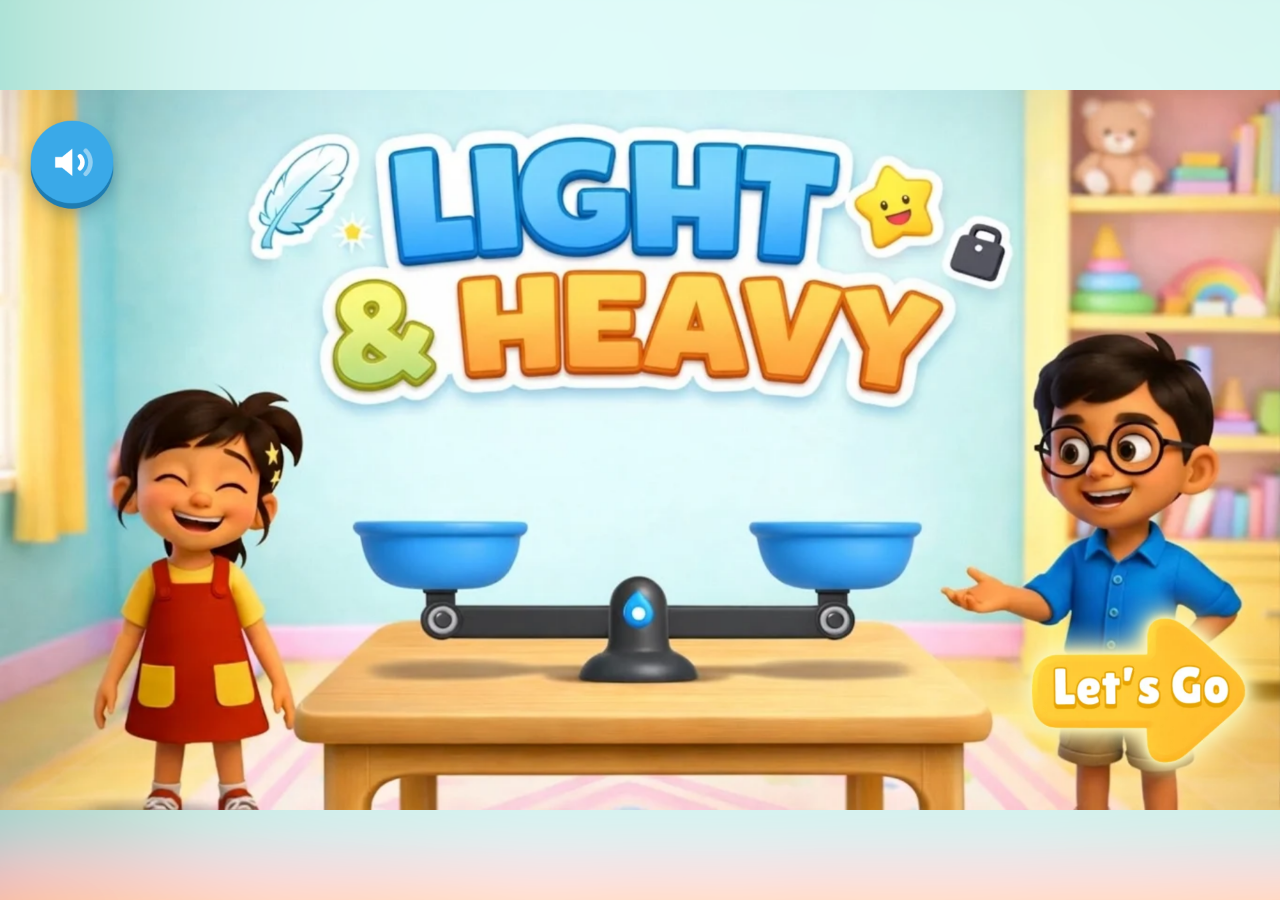
<file: fancy-dress-lbd1-web/index.html>
<!DOCTYPE html>
<html lang="en">
<head>
<meta charset="utf-8">
<meta name="viewport" content="width=device-width, initial-scale=1, maximum-scale=1, user-scalable=no, viewport-fit=cover">
<title>The Fancy Dress Competition — Heavy &amp; Light</title>
<link rel="icon" href="favicon.png">
<link rel="stylesheet" href="css/style.css">
</head>
<body>
<div id="game"></div>
<!-- shown only when the screen is too tall and narrow for a 16:9 game -->
<div id="rotate" aria-hidden="true">
  <div class="rotIcon"></div>
  <p>Turn your device sideways to play</p>
</div>
<script src="js/data.js"></script>
<script src="js/audio-lengths.js"></script>
<script src="js/hand-frames.js"></script>
<script src="js/engine.js"></script>
<script src="js/controllers.js"></script>
<script src="js/main.js"></script>
<!-- God Mode dev/QA suite — delete these 7 tags to ship the learner build -->
<link rel="stylesheet" href="god-mode/god-mode.css">
<script src="god-mode/god-mode-utils.js"></script>
<script src="god-mode/god-mode-live-editor.js"></script>
<script src="god-mode/god-mode-animation-bar.js"></script>
<script src="god-mode/god-mode-qa.js"></script>
<script src="god-mode/god-mode-ux-review.js"></script>
<script src="god-mode/god-mode.js"></script>
</body>
</html>
</file>
<file: fancy-dress-lbd1-web/css/style.css>
/* Fancy Dress Lbd1 — static web build */
@font-face {
  font-family: 'Lilita One';
  src: url('../assets/fonts/LilitaOne-Regular.ttf') format('truetype');
  font-weight: 400;
  font-display: block;
}

* { box-sizing: border-box; }

html, body {
  margin: 0; padding: 0; height: 100%;
  background: #000; overflow: hidden;
  -webkit-tap-highlight-color: transparent;
  touch-action: none; user-select: none; -webkit-user-select: none;
}

#game { position: fixed; inset: 0; overflow: hidden; background: #cfeae8; }

/* The canvas is held at 1920x1080 and fitted, so on any other aspect ratio
   there is space left over. Rather than black bars, carry the room on: the
   scene's own backdrop, blown out and blurred so it reads as depth and never
   competes with the game sitting on top of it. */
#game::before {
  content: '';
  position: absolute; inset: -5%;
  background: url('../assets/img/Slide_16_9_-_625.webp') center / cover no-repeat;
  filter: blur(28px) saturate(1.05) brightness(1.02);
  transform: scale(1.06);
  z-index: 0;
  pointer-events: none;
}

/* the Unity Canvas: sized to the safe area / scaleFactor, then scaled to fill.
   left/top are written by computeScale() so the game centres inside the safe
   area rather than the raw viewport — on a notched phone held sideways the
   notch would otherwise eat the left edge of the tray. */
#stage {
  position: absolute;
  left: 50%; top: 50%;
  transform-origin: 50% 50%;
  will-change: transform;
  z-index: 1;                 /* above the blurred surround */
}

/* ---- too tall and narrow to play: ask for landscape --------------------- */
#rotate {
  position: fixed; inset: 0; z-index: 10000;
  display: none;
  flex-direction: column; align-items: center; justify-content: center;
  gap: 28px; padding: 24px;
  background: #1b1436;
  color: #fff; text-align: center;
  font-family: 'Lilita One', system-ui, sans-serif;
}
body.askRotate #rotate { display: flex; }
#rotate p {
  margin: 0; font-size: clamp(18px, 5.5vw, 30px); line-height: 1.35;
  letter-spacing: .01em; max-width: 15em;
}
/* a phone that turns on its side, drawn in CSS so it costs nothing */
#rotate .rotIcon {
  width: clamp(64px, 22vw, 120px);
  aspect-ratio: 5 / 9;
  border: 4px solid #ffd166;
  border-radius: 14px;
  position: relative;
  animation: rot-turn 2.4s ease-in-out infinite;
}
#rotate .rotIcon::after {
  content: '';
  position: absolute; left: 50%; bottom: 7%;
  width: 22%; aspect-ratio: 1; margin-left: -11%;
  border-radius: 50%; background: #ffd166;
}
@keyframes rot-turn {
  0%, 30%   { transform: rotate(0deg); }
  55%, 85%  { transform: rotate(-90deg); }
  100%      { transform: rotate(0deg); }
}
@media (prefers-reduced-motion: reduce) {
  #rotate .rotIcon { animation: none; transform: rotate(-90deg); }
}

/* every GameObject with a RectTransform */
.un {
  position: absolute;
  transform-origin: 50% 50%;
}

/* Image — the sprite is its own layer, so Unity's Image.color alpha tints this
   graphic alone and never fades the node's children (see applyImage). */
.un.img::before {
  content: '';
  position: absolute;
  inset: 0;
  background-image: var(--gfx, none);
  background-size: var(--gfxFit, 100% 100%);
  background-position: center;
  background-repeat: no-repeat;
  opacity: var(--gfxAlpha, 1);
  pointer-events: none;
}

/* A frame that comes out of a sprite sheet. The sheet is cropped to the
   artwork, so the layer is inset to the sub-rect of the node that the crop was
   taken from — the artwork then sits exactly where it did inside the original
   full-size frame, and every authored coordinate still holds. */
.un.img.sheet::before {
  inset: var(--sheetInset, 0);
  background-size: var(--sheetSize, 100% 100%);
  background-position: var(--sheetPos, 0 0);
}

/* Image.raycastPadding — the real pointer target */
.hit { position: absolute; }

/* TextMeshPro — .tmp-inner is the text area, offset by the TMP margins */
.un.tmp { overflow: visible; }
.tmp-inner { position: absolute; display: flex; }

/* ---- what the pointer says about a thing --------------------------------- */
/* The hand appears on exactly the things that answer to it and nowhere else.
   A Button whose interactable flag is off is scenery for the moment, so it goes
   back to the plain arrow — the game switches that flag constantly (items are
   inert while an instruction plays, live when it is time to choose). Where an
   Image carries raycastPadding the element itself is pointer-events:none and
   only the inset .hit child is hittable, so the hand appears over the artwork
   rather than over the transparent margin around it. */
.un.btn { cursor: pointer; }
.un.btn.nointeract { cursor: default; }

/* A draggable item advertises itself. Its Button is deliberately made
   non-interactable while the item is meant to be dragged, so .nointeract would
   otherwise show a plain arrow at exactly the moment the child should grab it. */
.un.draggable,
.un.btn.nointeract.draggable { cursor: grab; }
body.dragging, body.dragging .un, body.dragging .hit,
body.dragging .un.draggable,
body.dragging .un.btn.nointeract.draggable { cursor: grabbing; }

/* ---- buttons that feel like buttons -------------------------------------- */
/* The squash uses the individual `scale` property, not `transform`. Two reasons
   it cannot be either of the obvious things:

   `transform` on the element is out — the engine writes the authored rotate and
   scale there inline, and an inline transform beats a stylesheet one, so a press
   would be ignored or would wipe the item's own tilt. `scale` is a separate
   property that composes with that inline transform instead of replacing it.

   The ::before sprite layer is out too — in the seven levels the visible artwork
   is a *child* node (bookImage / ballImage) and the Button sits on the parent,
   so a ::before effect there squashes an empty layer. `scale` and `filter` on
   the element both reach the whole subtree, which is what has to move.

   Press is a squash and a dim together — that pairing is what reads as
   physical. The release is slower than the press, so the button lands back
   rather than snapping. */
.un.btn, .un.draggable {
  transition: scale .16s cubic-bezier(.2, 1.4, .4, 1), filter .16s ease-out;
}
/* :not(.nointeract) because a button whose interactable flag is off must not be
   able to look pressed even if something puts the class on it. The engine only
   adds .pressed to a live button, so this never fires in play — but the rule
   should be true on its own, not only because of who calls it. */
.un.btn.pressed:not(.nointeract) {
  scale: .93;
  filter: brightness(.9) saturate(1.06);
  transition: scale .06s ease-out, filter .06s ease-out;
}

/* A mouse can hover; a finger cannot. Lift only where hovering really exists,
   so a tablet never gets a state it can only enter by tapping and holding. */
@media (hover: hover) and (pointer: fine) {
  .un.btn:not(.nointeract):hover,
  .un.draggable:hover { scale: 1.04; filter: brightness(1.07); }
  .un.btn:not(.nointeract):hover.pressed { scale: .93; }
}

/* ---- the title-line button on the splash --------------------------------- */
/* It is parented into the splash, which lives inside the 1920x1080 stage, so
   these are design pixels and it scales and centres with everything else. 124
   design px is about 78 real px on the smallest screen tested — comfortably
   above a child-sized target, and it sits top-left where it is clear of both
   the artwork and the Let's Go button.

   Not a .un node: it is a real <button>, so it takes keyboard focus and reads
   as a control to assistive tech, which the sprite-and-div buttons cannot. */
.voBtn {
  position: absolute;
  left: 46px; top: 46px;
  width: 124px; height: 124px;
  padding: 0; border: 0;
  border-radius: 50%;
  cursor: pointer;
  background: #3aa9e8;
  /* the flat lower edge is what makes it read as a raised, pressable thing */
  box-shadow: 0 8px 0 #1d7cb2, 0 14px 24px rgba(10, 55, 85, .34);
  display: grid; place-items: center;
  transition: transform .11s cubic-bezier(.2, 1.4, .4, 1),
              box-shadow .11s ease-out, filter .11s ease-out;
}
.voBtn svg { width: 62%; height: 62%; overflow: visible; }
.voBtn svg path { fill: #fff; }
.voBtn svg path.w1, .voBtn svg path.w2 {
  fill: none; stroke: #fff; stroke-width: 2.1;
  stroke-linecap: round;
}
/* the far wave only shows while the line is actually playing */
.voBtn svg path.w2 { opacity: .45; }
.voBtn.playing svg path.w2 { animation: vo-wave .9s ease-in-out infinite; }
@keyframes vo-wave {
  0%, 100% { opacity: .35; }
  50%      { opacity: 1; }
}

.voBtn:active {
  transform: translateY(6px);
  box-shadow: 0 2px 0 #1d7cb2, 0 5px 12px rgba(10, 55, 85, .3);
  filter: brightness(.96);
}
@media (hover: hover) and (pointer: fine) {
  .voBtn:hover { filter: brightness(1.08); }
}
.voBtn:focus-visible { outline: 5px solid #ffd166; outline-offset: 4px; }
@media (prefers-reduced-motion: reduce) {
  .voBtn { transition: filter .1s ease-out; }
  .voBtn:active { transform: none; }
  .voBtn.playing svg path.w2 { animation: none; opacity: 1; }
}

/* ---- the finish screen's Next button ------------------------------------- */
/* Drawn here rather than reusing the levels' blue sprite: that one means "the
   next question", and the last screen is not a question. Gold closes the game
   on the colour Let's Go opened it with.

   Sits inside the 1920x1080 stage, so these are design pixels and it scales
   with everything else. 420x132 is about 262x82 real px on the smallest screen
   tested — a generous target for a child who has just finished. */
.endNext {
  position: absolute;
  right: 104px; bottom: 92px;
  width: 420px; height: 132px;
  padding: 0; border: 0;
  border-radius: 66px;
  cursor: pointer;
  background: linear-gradient(180deg, #ffd772 0%, #ffb02e 62%, #f79a17 100%);
  /* the flat lower edge is what makes it read as raised and pressable */
  box-shadow: 0 10px 0 #c2711a, 0 18px 30px rgba(90, 45, 5, .34);
  display: grid; place-items: center;
  isolation: isolate;
  transition: transform .12s cubic-bezier(.2, 1.4, .4, 1),
              box-shadow .12s ease-out, filter .12s ease-out;
}
.endNext span {
  position: relative; z-index: 2;
  font-family: 'Lilita One', system-ui, sans-serif;
  font-size: 62px;
  letter-spacing: .02em;
  color: #fff;
  text-shadow: 0 3px 0 rgba(150, 85, 10, .55);
}

/* ---- the stroke that travels round it ------------------------------------ */
/* Both rectangles carry pathLength="100", so the dash pattern is written in
   percent and never has to be recomputed from the perimeter — change the size
   and the animation still lands. They run in opposite directions at different
   speeds, which reads as movement rather than as one object being rotated. */
.endNext .ring {
  position: absolute; inset: 0;
  width: 100%; height: 100%;
  overflow: visible; pointer-events: none;
  z-index: 1;
}
.endNext .ring rect { fill: none; stroke-linecap: round; }
.endNext .ring .s1 {
  stroke: #fff8e1;
  stroke-width: 7;
  stroke-dasharray: 26 74;
  filter: drop-shadow(0 0 6px rgba(255, 236, 170, .9));
  animation: stroke-run 3.4s linear infinite;
}
.endNext .ring .s2 {
  stroke: rgba(255, 255, 255, .5);
  stroke-width: 3.5;
  stroke-dasharray: 8 92;
  animation: stroke-run-back 5.2s linear infinite;
}
@keyframes stroke-run      { to { stroke-dashoffset: -100; } }
@keyframes stroke-run-back { to { stroke-dashoffset:  100; } }

.endNext:active {
  transform: translateY(7px);
  box-shadow: 0 3px 0 #c2711a, 0 7px 14px rgba(90, 45, 5, .3);
  filter: brightness(.97);
}
@media (hover: hover) and (pointer: fine) {
  .endNext:hover { filter: brightness(1.06); }
}
.endNext:focus-visible { outline: 6px solid #7ed8ff; outline-offset: 6px; }

@media (prefers-reduced-motion: reduce) {
  .endNext { transition: filter .1s ease-out; }
  .endNext:active { transform: none; }
  /* the stroke stays, it just stops travelling */
  .endNext .ring .s1, .endNext .ring .s2 { animation: none; }
  .endNext .ring .s1 { stroke-dasharray: 4 6; }
}

/* ---- a button that is waiting to be tapped ------------------------------- */
/* Next and Try Again carry their artwork on the button node itself, so the
   attract loop runs on the ::before sprite layer. That leaves the element's own
   `scale` free for the press, and the two compose rather than one cancelling
   the other — a CSS animation outranks the press declaration, so putting both
   on the same property would mean a pulsing button could not be pressed.

   Slow and shallow on purpose: it appears under an instruction the child may
   still be listening to, and a hard pulse would pull the eye off the balance.
   The shadow travels with the scale so the button reads as lifting off the
   table rather than merely growing. */
.un.btn.cta::before { animation: cta-breathe 1.7s ease-in-out infinite; }
@keyframes cta-breathe {
  0%, 100% {
    transform: scale(1);
    filter: drop-shadow(0 2px 4px rgba(0, 0, 0, .18)) brightness(1);
  }
  50% {
    transform: scale(1.045);
    filter: drop-shadow(0 7px 15px rgba(80, 190, 255, .55)) brightness(1.08);
  }
}
/* the finger takes over the moment it lands */
.un.btn.cta.pressed::before { animation-play-state: paused; }

@media (prefers-reduced-motion: reduce) {
  .un.btn.cta::before { animation: cta-glow 2.4s ease-in-out infinite; }
  @keyframes cta-glow {
    0%, 100% { filter: brightness(1); }
    50%      { filter: brightness(1.11); }
  }
}

/* Motion is the part that can be dropped; the brightness change carries the
   information, so it stays. */
@media (prefers-reduced-motion: reduce) {
  .un.btn, .un.draggable { transition: filter .1s ease-out; }
  .un.btn.pressed { scale: 1; }
  @media (hover: hover) and (pointer: fine) {
    .un.btn:not(.nointeract):hover,
    .un.draggable:hover { scale: 1; }
  }
}

/* ---- guidance: the dashed drag path draws itself in, then glows ----------- */
/* Applied to the Vector_10 arrow. Both the reveal and the glow live on the
   ::before sprite layer so they never fight the inline rotate/scale the engine
   writes on the element itself (the right-hand copy is mirrored with scale -1,
   and the clip travels with it). */
.un.dashPath::before {
  animation: dash-draw .9s steps(14, end) both,
             dash-glow 1.6s ease-in-out .9s infinite;
}
@keyframes dash-draw {
  from { clip-path: inset(100% 0 0 0); }
  to   { clip-path: inset(0 0 0 0); }
}
@keyframes dash-glow {
  0%, 100% { filter: drop-shadow(0 0 2px rgba(130, 240, 255, .45)); }
  50%      { filter: drop-shadow(0 0 16px rgba(130, 240, 255, .95)) brightness(1.18); }
}

/* ---- a short pop when an item is chosen, for a bit of gamified feedback --- */
.un.tapPop::before { animation: tap-pop .38s cubic-bezier(.2, 1.5, .4, 1) 1; }
@keyframes tap-pop {
  0%   { transform: scale(1);    filter: brightness(1); }
  40%  { transform: scale(1.13); filter: brightness(1.25); }
  70%  { transform: scale(.97); }
  100% { transform: scale(1);    filter: brightness(1); }
}

/* ---- confetti shower (CSS stand-in for the ConfettiBlast ParticleSystem) -- */
#confetti-layer {
  position: absolute; inset: 0;
  overflow: hidden; pointer-events: none;
  z-index: 9000;
}

/* Only transform and opacity animate. fill-mode "both" matters: with
   "forwards" a delayed particle sits at its base style — top of the layer,
   fully opaque — which parked a static row of confetti across the header
   until its delay elapsed. */
#confetti-layer i {
  position: absolute;
  top: 0; left: var(--start-x, 50%);
  display: block;
  /* Promotion is required here: without it the animations do not tick.
     The layer cost is kept in check by the piece count instead. */
  will-change: transform, opacity;
  /* transform and opacity run as two independent animations: a keyframe that
     omits transform drags it back toward identity, which pinned every piece
     near the top instead of letting it fall. */
  animation: confetti-fall var(--duration, 1.4s) cubic-bezier(.25, .46, .45, .94) var(--delay, 0s) both,
             confetti-fade var(--duration, 1.4s) linear var(--delay, 0s) both;
}
#confetti-layer i.rect   { border-radius: 2px; }
#confetti-layer i.ribbon { border-radius: 3px; }
#confetti-layer i.dot    { border-radius: 50%; }
#confetti-layer i.star   {
  clip-path: polygon(50% 0, 61% 35%, 98% 35%, 68% 57%, 79% 91%, 50% 70%, 21% 91%, 32% 57%, 2% 35%, 39% 35%);
}

@keyframes confetti-fall {
  0% {
    transform: translate3d(-50%, var(--start-y, -40px), 0) rotate(0deg) scale(var(--scale, 1));
  }
  45% {
    transform: translate3d(calc(-50% + var(--drift-mid, 0px)), var(--fall-mid, 400px), 0)
               rotate(var(--rotation-mid, 80deg)) scale(var(--scale, 1));
  }
  100% {
    transform: translate3d(calc(-50% + var(--drift-x, 0px)), var(--fall-distance, 900px), 0)
               rotate(var(--rotation, 180deg)) scale(var(--scale, 1));
  }
}

@keyframes confetti-fade {
  0%   { opacity: 0; }
  8%   { opacity: 1; }
  75%  { opacity: 1; }
  100% { opacity: 0; }
}

/* ---- the Heavier / Lighter labels announce themselves ------------------- */
/* Pop in, then hold a soft tinted glow so the child connects each label to its
   pan. Both run on the ::before sprite layer so they never fight the inline
   transform the engine writes while positioning the label. */
.un.labelGlow::before {
  animation: label-pop .5s cubic-bezier(.2, 1.6, .35, 1) 1,
             label-glow 1.5s ease-in-out .5s infinite;
}
@keyframes label-pop {
  0%   { transform: scale(.55); }
  55%  { transform: scale(1.18); }
  78%  { transform: scale(.95); }
  100% { transform: scale(1); }
}
@keyframes label-glow {
  0%, 100% { filter: drop-shadow(0 0 3px var(--glow, rgba(255,255,255,.6))) brightness(1); }
  50%      { filter: drop-shadow(0 0 18px var(--glow, rgba(255,255,255,1))) brightness(1.2); }
}
.un.labelGlow.heavy { --glow: rgba(255, 92, 92, .95); }
.un.labelGlow.light { --glow: rgba(90, 214, 255, .95); }

/* The winning moment needs impact before the rain: a warm flash and a set of
   pieces thrown outward from the centre, arcing up and then falling. */
#confetti-layer .flash {
  position: absolute; left: 50%; top: 42%;
  width: 340px; height: 340px; margin: -170px 0 0 -170px;
  border-radius: 50%; pointer-events: none;
  background: radial-gradient(circle, rgba(255,255,255,.95) 0%, rgba(255,214,102,.65) 38%, rgba(255,214,102,0) 70%);
  animation: confetti-flash .55s cubic-bezier(.2,.8,.3,1) both;
}
@keyframes confetti-flash {
  0%   { transform: scale(.25); opacity: 1; }
  100% { transform: scale(2.6);  opacity: 0; }
}
#confetti-layer i.pop {
  animation: confetti-burst var(--duration, 1.6s) cubic-bezier(.1, .75, .3, 1) var(--delay, 0s) both,
             confetti-fade var(--duration, 1.6s) linear var(--delay, 0s) both;
}
@keyframes confetti-burst {
  0% {
    transform: translate3d(-50%, -50%, 0) rotate(0deg) scale(.3);
  }
  35% {
    transform: translate3d(calc(-50% + var(--drift-mid, 0px)), calc(-50% + var(--fall-mid, -200px)), 0)
               rotate(var(--rotation-mid, 90deg)) scale(var(--scale, 1));
  }
  100% {
    transform: translate3d(calc(-50% + var(--drift-x, 0px)), calc(-50% + var(--fall-distance, 700px)), 0)
               rotate(var(--rotation, 200deg)) scale(var(--scale, 1));
  }
}
</file>
<file: fancy-dress-lbd1-web/god-mode/god-mode.css>
/* ============================================================================
 *  god-mode.css — every God Mode style. Fully self-contained and namespaced:
 *  delete the god-mode <link>/<script> tags and the learner build is untouched.
 *  All panels are position:fixed so they sit outside the scaled #stage and
 *  stay crisp at any CanvasScaler zoom.
 * ========================================================================== */
:root {
  --godAccent:  #3DF5C4;
  --godAccent2: #7C6BFF;
  --godPink:    #FF6FD8;
  --godWarn:    #FFC864;
  --godBad:     #FF6B6B;
  --godInk:     #EAF6FF;
  --godMuted:   rgba(190, 215, 230, .62);
  --godGlass:   rgba(18, 24, 34, .82);
  --godGlassHi: rgba(40, 52, 72, .6);
  --godLine:    rgba(120, 170, 200, .16);
  --god-animation-speed: 1;
}

/* ------------------------------------------------------------------ badge -- */
#godBadge {
  position: fixed; left: 14px; top: 12px; z-index: 100002;
  display: none; align-items: center; gap: 6px;
  padding: 6px 12px; border-radius: 999px;
  font: 700 12px/1 ui-sans-serif, system-ui, sans-serif; letter-spacing: .12em;
  color: #06231c; background: linear-gradient(100deg, var(--godAccent), var(--godAccent2));
  box-shadow: 0 4px 20px rgba(61, 245, 196, .35);
  animation: godBadgePulse 1.8s ease-in-out infinite;
  pointer-events: none; text-transform: uppercase;
}
body.godMode #godBadge { display: inline-flex; }
@keyframes godBadgePulse {
  0%, 100% { transform: scale(1);    box-shadow: 0 4px 20px rgba(61, 245, 196, .35); }
  50%      { transform: scale(1.04); box-shadow: 0 6px 28px rgba(124, 107, 255, .5); }
}

/* ------------------------------------------------------------------ panel -- */
.godPanel {
  position: fixed; z-index: 100000; display: none;
  width: 328px; max-height: calc(100vh - 24px);
  color: var(--godInk);
  font: 12px/1.45 ui-sans-serif, system-ui, "Segoe UI", sans-serif;
  background: var(--godGlass);
  -webkit-backdrop-filter: blur(14px) saturate(1.4);
  backdrop-filter: blur(14px) saturate(1.4);
  border: 1px solid var(--godLine); border-radius: 14px;
  box-shadow: 0 18px 50px rgba(0, 0, 0, .55);
  overflow: hidden;
}
body.godMode .godPanel.godOpen { display: flex; flex-direction: column; }

#godPanel     { left: 12px;  top: 48px; }
#godEditPanel { right: 12px; top: 48px; width: 352px; }
#godQaPanel   { right: 12px; bottom: 12px; top: auto; width: 420px; max-height: 44vh; }
#godUxPanel   { left: 12px;  bottom: 12px; top: auto; width: 420px; max-height: 44vh; }

.godHead {
  display: flex; align-items: center; gap: 8px; flex: 0 0 auto;
  padding: 9px 10px; cursor: grab; position: relative; overflow: hidden;
  background: linear-gradient(100deg, rgba(61, 245, 196, .18), rgba(124, 107, 255, .22));
  border-bottom: 1px solid var(--godLine);
}
.godHead:active { cursor: grabbing; }
.godHead::after {
  content: ''; position: absolute; inset: 0;
  background: linear-gradient(100deg, transparent 20%, rgba(255, 255, 255, .16) 50%, transparent 80%);
  transform: translateX(-100%); animation: godShimmer 4.5s ease-in-out infinite;
}
@keyframes godShimmer { 0%, 60% { transform: translateX(-100%); } 100% { transform: translateX(100%); } }
.godHead b { font-size: 12px; letter-spacing: .06em; text-transform: uppercase; }
.godHead .godSpacer { flex: 1; }
.godHead button {
  position: relative; z-index: 1;
  width: 22px; height: 22px; padding: 0; line-height: 1;
}
.godBody { padding: 10px; overflow-y: auto; overflow-x: hidden; flex: 1 1 auto; }
.godPanel.godMin .godBody { display: none; }

.godBody::-webkit-scrollbar { width: 9px; }
.godBody::-webkit-scrollbar-track { background: rgba(0, 0, 0, .25); }
.godBody::-webkit-scrollbar-thumb {
  background: linear-gradient(var(--godAccent2), var(--godAccent)); border-radius: 9px;
  border: 2px solid transparent; background-clip: padding-box;
}

/* --------------------------------------------------------------- controls -- */
.godSection { margin: 0 0 10px; padding: 0 0 9px; border-bottom: 1px solid var(--godLine); }
.godSection:last-child { border-bottom: 0; padding-bottom: 0; }
.godSection > h4 {
  margin: 0 0 7px; font-size: 10px; letter-spacing: .14em; text-transform: uppercase;
  color: var(--godAccent); font-weight: 700;
}
.godRow { display: flex; flex-wrap: wrap; gap: 5px; margin-bottom: 5px; }
.godRow:last-child { margin-bottom: 0; }
.godGrid { display: grid; grid-template-columns: repeat(2, minmax(0, 1fr)); gap: 5px; }
.godGrid3 { display: grid; grid-template-columns: repeat(3, minmax(0, 1fr)); gap: 5px; }

.godPanel button, .godPanel select, .godPanel input, .godPanel textarea {
  font: inherit; color: var(--godInk);
  background: var(--godGlassHi); border: 1px solid var(--godLine);
  border-radius: 8px; padding: 5px 8px; cursor: pointer;
  transition: background .13s, border-color .13s, transform .08s;
}
.godPanel button:hover, .godPanel select:hover { background: rgba(61, 245, 196, .2); border-color: var(--godAccent); }
.godPanel button:active { transform: translateY(1px); }
.godPanel button.godOn { background: linear-gradient(100deg, var(--godAccent), var(--godAccent2)); color: #06231c; font-weight: 700; }
.godPanel button.godWide { flex: 1 1 100%; }
.godPanel button.godDanger:hover { background: rgba(255, 107, 107, .28); border-color: var(--godBad); }
.godPanel input, .godPanel textarea, .godPanel select { cursor: text; width: 100%; }
.godPanel select { cursor: pointer; }
.godPanel input:focus, .godPanel textarea:focus, .godPanel select:focus {
  outline: none; border-color: var(--godAccent); background: rgba(61, 245, 196, .12);
}
.godPanel textarea { resize: vertical; min-height: 46px; font-family: ui-monospace, monospace; }
.godPanel label.godCheck {
  display: flex; align-items: center; gap: 6px; cursor: pointer;
  color: var(--godMuted); padding: 2px 0;
}
.godPanel label.godCheck input { width: auto; cursor: pointer; accent-color: var(--godAccent); }

.godField { display: flex; flex-direction: column; gap: 2px; }
.godField > span { font-size: 9px; letter-spacing: .1em; text-transform: uppercase; color: var(--godMuted); }
.godField > input { font-family: ui-monospace, monospace; padding: 4px 6px; }

.godNote { color: var(--godMuted); font-size: 10.5px; margin: 4px 0 0; }
.godNote b { color: var(--godInk); font-weight: 600; }
.godChips { display: flex; flex-wrap: wrap; gap: 4px; }
.godChips button { padding: 4px 9px; border-radius: 999px; font-size: 11px; }
.godChips button.godCur { background: linear-gradient(100deg, var(--godPink), var(--godAccent2)); color: #1b0616; font-weight: 700; }

.godOut {
  margin: 6px 0 0; padding: 7px 8px; border-radius: 8px;
  background: rgba(0, 0, 0, .38); border: 1px solid var(--godLine);
  font: 11px/1.5 ui-monospace, monospace; white-space: pre-wrap; word-break: break-word;
  max-height: 30vh; overflow: auto;
}
.godOut .ok   { color: var(--godAccent); }
.godOut .bad  { color: var(--godBad); }
.godOut .warn { color: var(--godWarn); }
.godOut .head { color: var(--godPink); font-weight: 700; }
.godOut .dim  { color: var(--godMuted); }

/* --------------------------------------------------- selection box + grips -- */
#godSelBox {
  position: fixed; z-index: 99998; display: none; pointer-events: none;
  border: 1.5px solid var(--godAccent);
  box-shadow: 0 0 0 1px rgba(0, 0, 0, .5), 0 0 18px rgba(61, 245, 196, .35);
}
#godSelBox.godLocked { border-color: var(--godWarn); border-style: dashed; }
#godSelBox .godSelTag {
  position: absolute; left: 0; top: -21px; white-space: nowrap;
  padding: 2px 7px; border-radius: 6px 6px 0 0;
  background: var(--godAccent); color: #06231c;
  font: 700 10.5px/1.5 ui-monospace, monospace;
}
#godSelBox.godLocked .godSelTag { background: var(--godWarn); }
#godSelBox i {
  position: absolute; width: 10px; height: 10px; pointer-events: auto;
  background: #06231c; border: 1.5px solid var(--godAccent); border-radius: 2px;
}
body.godCursorEdit #godSelBox { pointer-events: none; }
#godSelBox i[data-dir="nw"] { left: -6px;  top: -6px;    cursor: nwse-resize; }
#godSelBox i[data-dir="n"]  { left: 50%;   top: -6px;    margin-left: -5px; cursor: ns-resize; }
#godSelBox i[data-dir="ne"] { right: -6px; top: -6px;    cursor: nesw-resize; }
#godSelBox i[data-dir="e"]  { right: -6px; top: 50%;     margin-top: -5px;  cursor: ew-resize; }
#godSelBox i[data-dir="se"] { right: -6px; bottom: -6px; cursor: nwse-resize; }
#godSelBox i[data-dir="s"]  { left: 50%;   bottom: -6px; margin-left: -5px; cursor: ns-resize; }
#godSelBox i[data-dir="sw"] { left: -6px;  bottom: -6px; cursor: nesw-resize; }
#godSelBox i[data-dir="w"]  { left: -6px;  top: 50%;     margin-top: -5px;  cursor: ew-resize; }
body.godCursorEdit #stage { cursor: crosshair; }

/* --------------------------------------------------------- visual debug ---- */
body.godShowBounds #stage .un { outline: 1px dashed rgba(61, 245, 196, .3); outline-offset: -1px; }
body.godShowBounds #stage .un.btn { outline: 1.5px solid rgba(255, 111, 216, .7); }
body.godShowHits #stage .hit { outline: 1.5px solid rgba(255, 200, 100, .85); background: rgba(255, 200, 100, .12); }
body.godShowTextBoxes #stage .un.tmp { outline: 1px solid rgba(124, 107, 255, .8); }
body.godShowTextBoxes #stage .tmp-inner { outline: 1px dashed rgba(255, 111, 216, .8); }

#godSafeArea {
  position: absolute; pointer-events: none; display: none; z-index: 9998;
  border: 2px solid rgba(255, 111, 216, .85);
  box-shadow: inset 0 0 0 1px rgba(255, 255, 255, .25);
}
body.godShowSafeArea #godSafeArea { display: block; }
#godSafeArea::after {
  /* inside the frame: above it the label is clipped by the viewport edge */
  content: attr(data-label); position: absolute; left: 6px; top: 6px;
  padding: 3px 8px; background: rgba(255, 111, 216, .9); color: #1b0616;
  font: 700 15px/1.4 ui-monospace, monospace; border-radius: 5px;
}

body.godPauseAnimations #stage *, body.godPauseAnimations .confetti-layer i {
  animation-play-state: paused !important;
}

/* --------------------------------------------------------- UX highlights --- */
#stage .uxIssue   { outline: 3px solid var(--godBad)  !important; outline-offset: 2px; background-color: rgba(255, 107, 107, .16); }
#stage .uxWarning { outline: 3px dashed var(--godWarn) !important; outline-offset: 2px; }
#stage .uxGood    { outline: 2px solid var(--godAccent) !important; outline-offset: 2px; }

/* ------------------------------------------------------------------ toast -- */
#godToast {
  position: fixed; left: 50%; bottom: 26px; transform: translateX(-50%) translateY(14px);
  z-index: 100003; padding: 8px 16px; border-radius: 999px;
  background: linear-gradient(100deg, var(--godAccent), var(--godAccent2)); color: #06231c;
  font: 700 12px/1 ui-sans-serif, system-ui, sans-serif;
  opacity: 0; pointer-events: none; transition: opacity .18s, transform .18s;
}
#godToast.godShow { opacity: 1; transform: translateX(-50%) translateY(0); }

/* --------------------------------------------------------- ghost clone ----- */
.godGhostClone { opacity: .45 !important; outline: 2px dashed var(--godPink); pointer-events: none !important; }

/* ============================================================================
 *  gmAnim-* preview keyframes for the Animation Ideas bar. Ambient classes
 *  loop; action classes play once. Duplicated into the exported code bank so
 *  exports never depend on this stylesheet.
 * ========================================================================== */
.gmAnim-floatUp     { animation: gmFloatUp 2.4s ease-in-out infinite; }
.gmAnim-drift       { animation: gmDrift 5s ease-in-out infinite; }
.gmAnim-pulseGlow   { animation: gmPulseGlow 1.8s ease-in-out infinite; }
.gmAnim-heartbeat   { animation: gmHeartbeat 1.1s ease-in-out infinite; }
.gmAnim-breathe     { animation: gmBreathe 2.6s ease-in-out infinite; }
.gmAnim-wiggle      { animation: gmWiggle 1.6s ease-in-out infinite; }
.gmAnim-sway        { animation: gmSway 3s ease-in-out infinite; }
.gmAnim-shimmer     { animation: gmShimmer 2.2s linear infinite; }
.gmAnim-softBounce  { animation: gmSoftBounce .55s cubic-bezier(.34, 1.56, .64, 1) 1; }
.gmAnim-popBurst    { animation: gmPopBurst .5s cubic-bezier(.22, 1.4, .36, 1) 1; }
.gmAnim-jellyBounce { animation: gmJellyBounce .7s cubic-bezier(.2, 1.5, .3, 1) 1; }
.gmAnim-squish      { animation: gmSquish .45s cubic-bezier(.3, 1.4, .4, 1) 1; }
.gmAnim-shake       { animation: gmShake .45s ease-in-out 1; }
.gmAnim-headShake   { animation: gmHeadShake .6s ease-in-out 1; }
.gmAnim-ringExpand  { animation: gmRingExpand .7s ease-out 1; }
.gmAnim-sparkPop    { animation: gmSparkPop .6s ease-out 1; }
.gmAnim-spinPop     { animation: gmSpinPop .65s cubic-bezier(.25, 1.4, .4, 1) 1; }
.gmAnim-flyOff      { animation: gmFlyOff .8s cubic-bezier(.5, -0.2, .8, .4) 1; }
.gmAnim-dropIn      { animation: gmDropIn .6s cubic-bezier(.3, 1.5, .5, 1) 1; }
.gmAnim-slideRise   { animation: gmSlideRise .55s cubic-bezier(.2, .9, .3, 1) 1; }
.gmAnim-flip        { animation: gmFlip .7s ease-in-out 1; }
.gmAnim-fadePulse   { animation: gmFadePulse .8s ease-in-out 1; }
.gmAnim-cheerJump   { animation: gmCheerJump .8s cubic-bezier(.3, 1.4, .4, 1) 1; }
.gmAnim-wave        { animation: gmWave 1.2s ease-in-out 1; }
.gmAnim-tiltPeek    { animation: gmTiltPeek .9s ease-in-out 1; }
.gmAnim-scaleUp     { animation: gmScaleUp .4s cubic-bezier(.2, 1.4, .4, 1) 1; }
.gmAnim-freezePulse { animation: gmFreezePulse 1s ease-out 1; }

@keyframes gmFloatUp     { 0%, 100% { transform: translateY(0); } 50% { transform: translateY(-14px); } }
@keyframes gmDrift       { 0%, 100% { transform: translate(0, 0); } 33% { transform: translate(10px, -8px); } 66% { transform: translate(-8px, 6px); } }
@keyframes gmPulseGlow   { 0%, 100% { filter: brightness(1) drop-shadow(0 0 0 rgba(255, 255, 255, 0)); } 50% { filter: brightness(1.22) drop-shadow(0 0 16px rgba(255, 240, 160, .9)); } }
@keyframes gmHeartbeat   { 0%, 100% { transform: scale(1); } 14% { transform: scale(1.13); } 28% { transform: scale(1); } 42% { transform: scale(1.09); } 56% { transform: scale(1); } }
@keyframes gmBreathe     { 0%, 100% { transform: scale(1); } 50% { transform: scale(1.05); } }
@keyframes gmWiggle      { 0%, 100% { transform: rotate(0deg); } 25% { transform: rotate(4deg); } 75% { transform: rotate(-4deg); } }
@keyframes gmSway        { 0%, 100% { transform: rotate(-2.5deg); } 50% { transform: rotate(2.5deg); } }
@keyframes gmShimmer     { 0% { filter: brightness(1); } 50% { filter: brightness(1.3) saturate(1.3); } 100% { filter: brightness(1); } }
@keyframes gmSoftBounce  { 0% { transform: scale(1); } 40% { transform: scale(1.14); } 70% { transform: scale(.95); } 100% { transform: scale(1); } }
@keyframes gmPopBurst    { 0% { transform: scale(1); } 35% { transform: scale(1.32); filter: brightness(1.3); } 100% { transform: scale(1); filter: brightness(1); } }
@keyframes gmJellyBounce { 0% { transform: scale(1, 1); } 30% { transform: scale(1.2, .82); } 55% { transform: scale(.88, 1.16); } 80% { transform: scale(1.05, .96); } 100% { transform: scale(1, 1); } }
@keyframes gmSquish      { 0% { transform: scale(1, 1); } 45% { transform: scale(1.22, .78); } 100% { transform: scale(1, 1); } }
@keyframes gmShake       { 0%, 100% { transform: translateX(0); } 20% { transform: translateX(-11px); } 40% { transform: translateX(9px); } 60% { transform: translateX(-6px); } 80% { transform: translateX(4px); } }
@keyframes gmHeadShake   { 0%, 100% { transform: rotate(0deg); } 25% { transform: rotate(-7deg); } 50% { transform: rotate(6deg); } 75% { transform: rotate(-3deg); } }
@keyframes gmRingExpand  { 0% { box-shadow: 0 0 0 0 rgba(61, 245, 196, .85); } 100% { box-shadow: 0 0 0 60px rgba(61, 245, 196, 0); } }
@keyframes gmSparkPop    { 0% { transform: scale(1); filter: brightness(1); } 30% { transform: scale(1.18); filter: brightness(1.7) saturate(1.5); } 100% { transform: scale(1); filter: brightness(1); } }
@keyframes gmSpinPop     { 0% { transform: rotate(0) scale(1); } 50% { transform: rotate(190deg) scale(1.16); } 100% { transform: rotate(360deg) scale(1); } }
@keyframes gmFlyOff      { 0% { transform: translate(0, 0) scale(1); opacity: 1; } 100% { transform: translate(240px, -300px) scale(.3); opacity: 0; } }
@keyframes gmDropIn      { 0% { transform: translateY(-160px) scale(.85); opacity: 0; } 65% { transform: translateY(10px) scale(1.04); opacity: 1; } 100% { transform: translateY(0) scale(1); } }
@keyframes gmSlideRise   { 0% { transform: translateY(50px); opacity: 0; } 100% { transform: translateY(0); opacity: 1; } }
@keyframes gmFlip        { 0% { transform: perspective(700px) rotateY(0); } 100% { transform: perspective(700px) rotateY(360deg); } }
@keyframes gmFadePulse   { 0%, 100% { opacity: 1; } 50% { opacity: .25; } }
@keyframes gmCheerJump   { 0%, 100% { transform: translateY(0) rotate(0); } 30% { transform: translateY(-40px) rotate(-6deg); } 60% { transform: translateY(-12px) rotate(5deg); } }
@keyframes gmWave        { 0%, 100% { transform: rotate(0); } 20% { transform: rotate(14deg); } 40% { transform: rotate(-10deg); } 60% { transform: rotate(10deg); } 80% { transform: rotate(-6deg); } }
@keyframes gmTiltPeek    { 0%, 100% { transform: rotate(0) scale(1); } 45% { transform: rotate(-8deg) scale(1.06); } }
@keyframes gmScaleUp     { 0% { transform: scale(.7); opacity: .4; } 100% { transform: scale(1); opacity: 1; } }
@keyframes gmFreezePulse { 0% { filter: brightness(1) saturate(1); } 40% { filter: brightness(1.4) saturate(.2); } 100% { filter: brightness(1) saturate(1); } }
</file>
